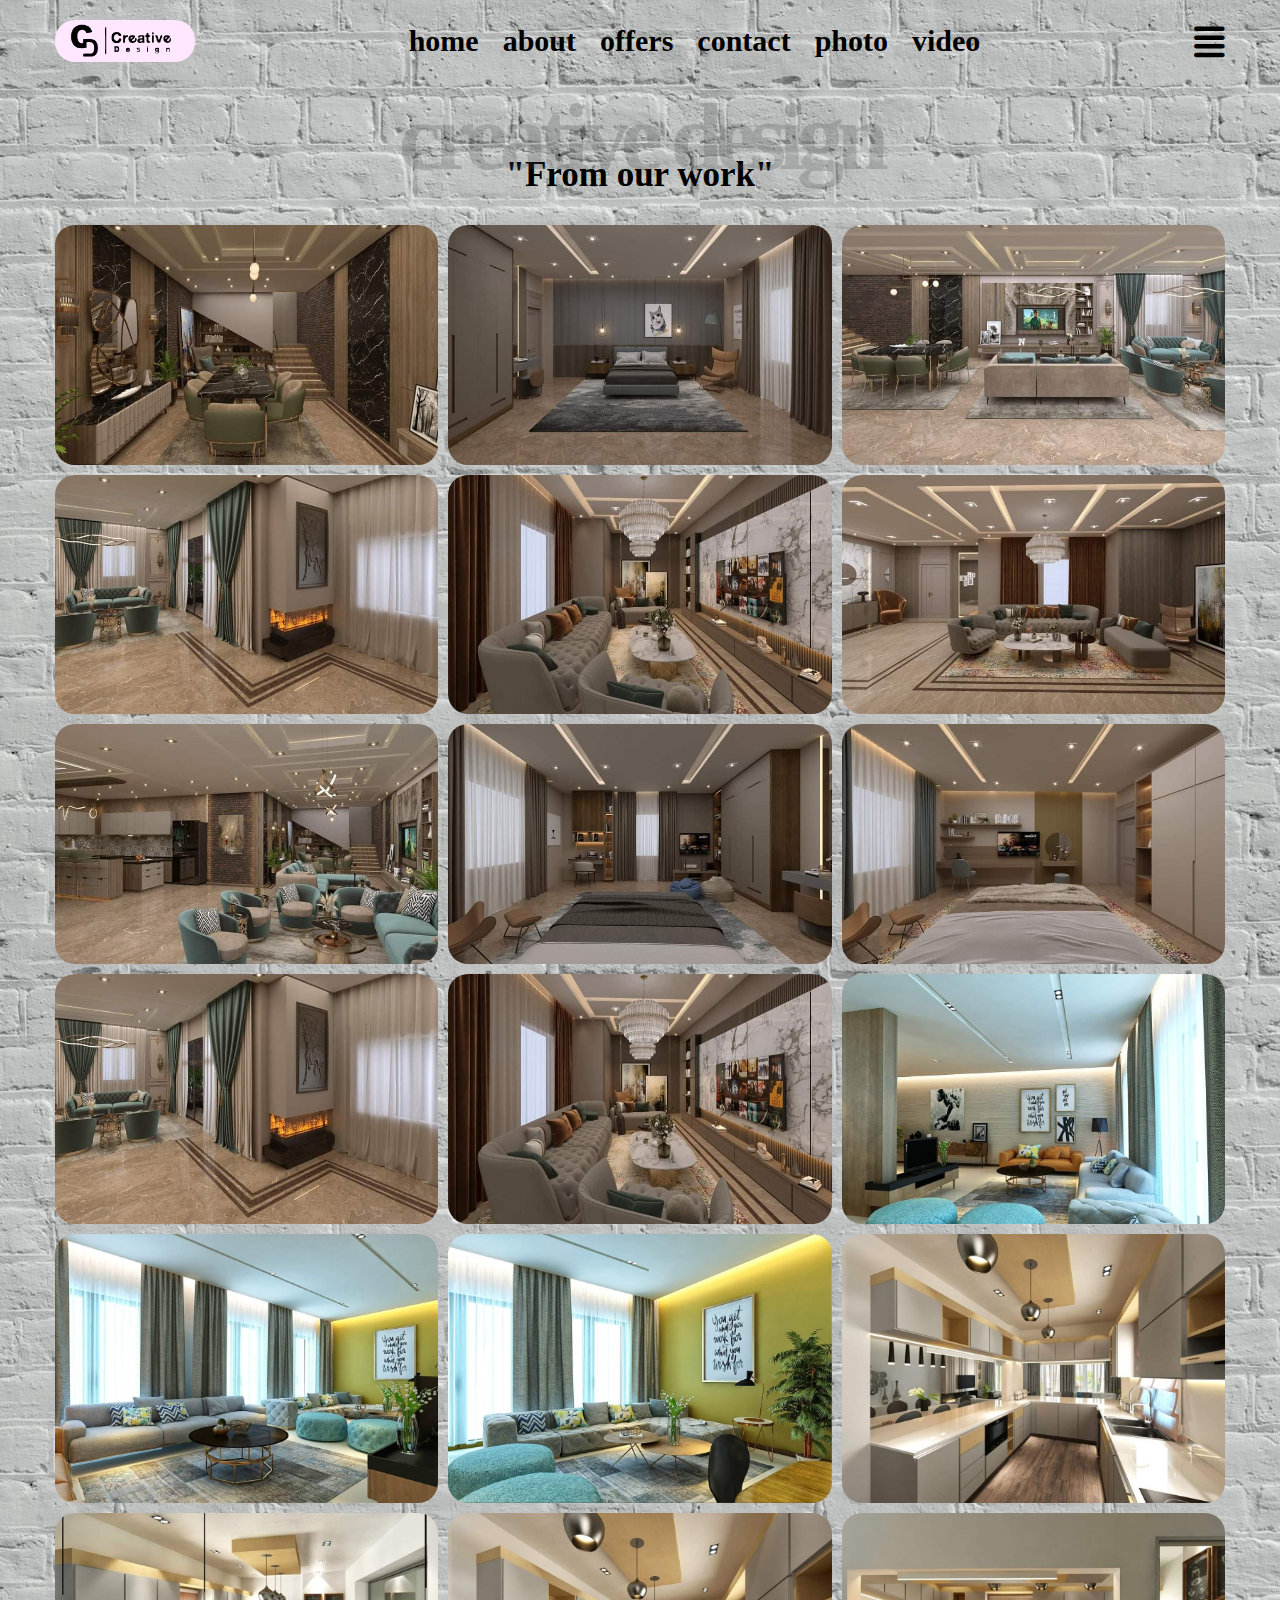
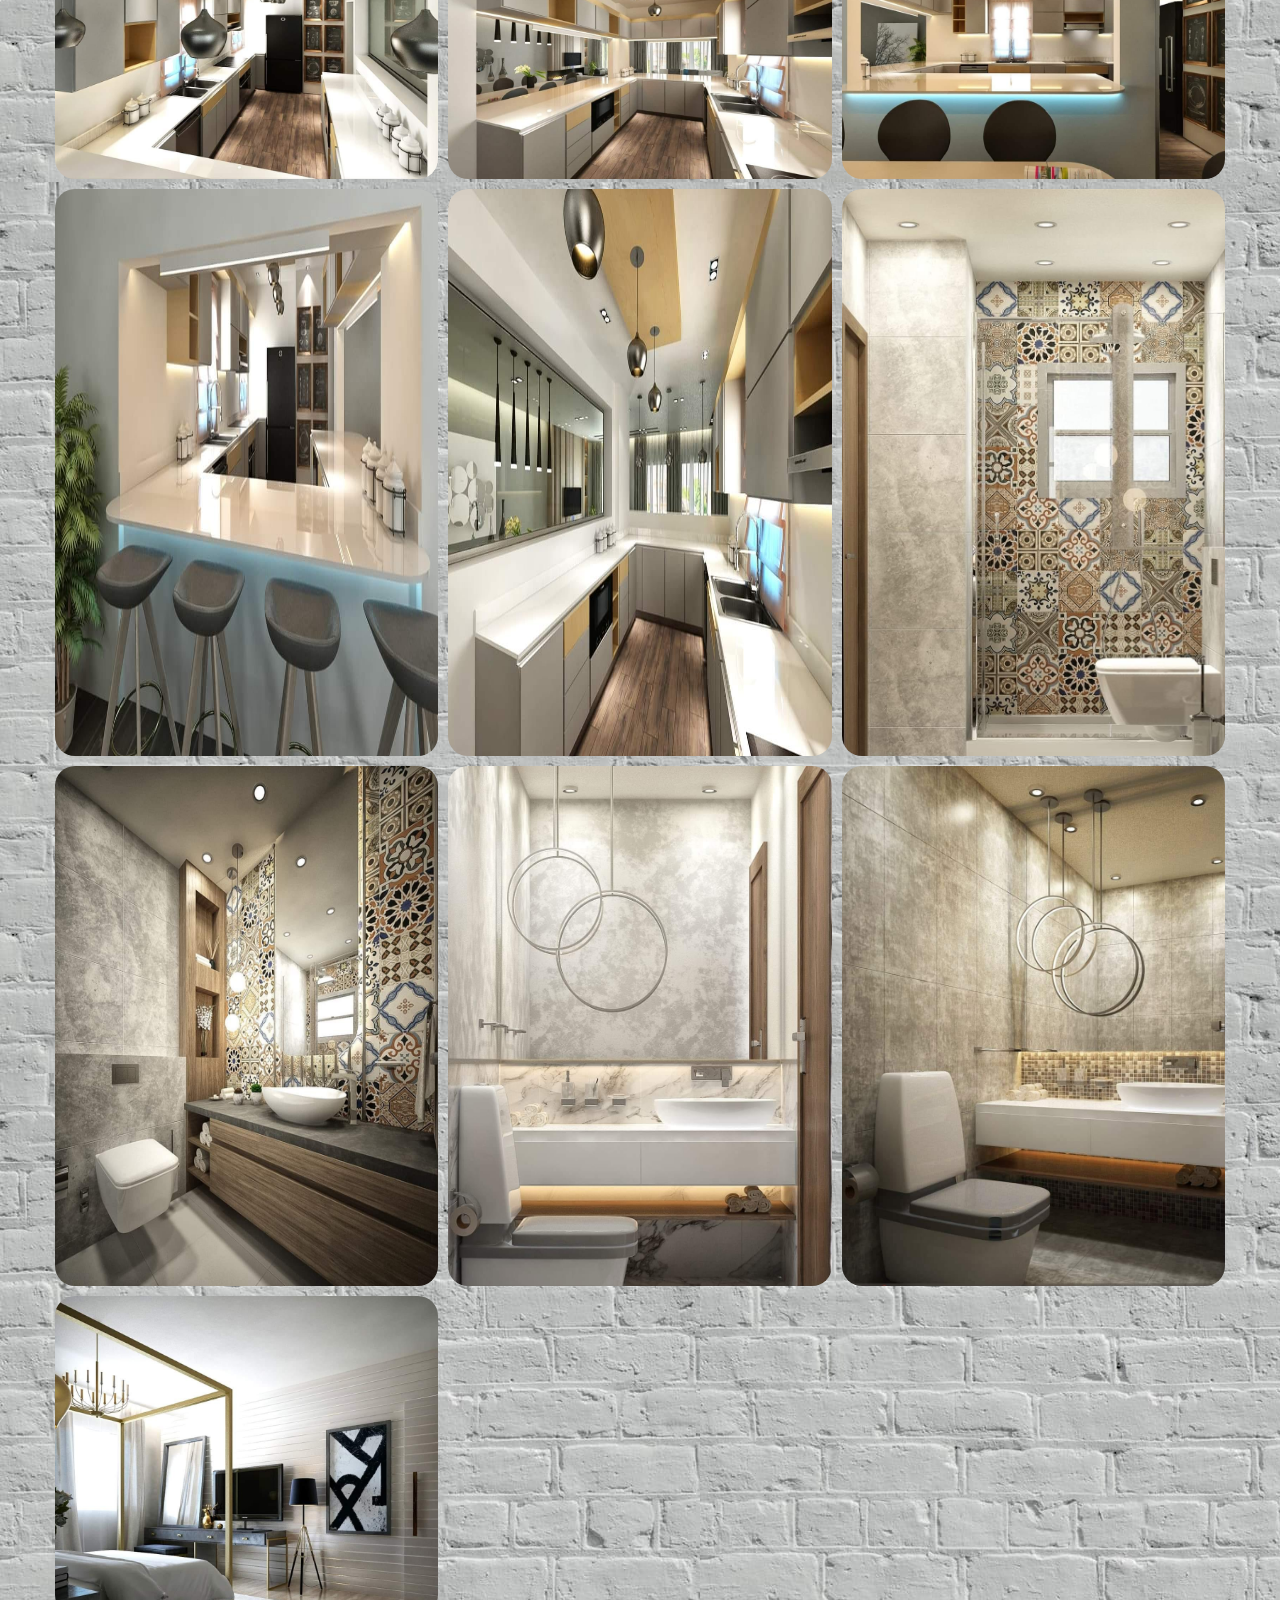
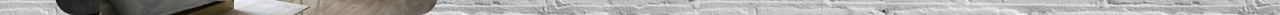
<file: photo/index.html>
<!DOCTYPE html>
<html lang="en">
<head>
    <meta charset="UTF-8">
    <meta http-equiv="X-UA-Compatible" content="IE=edge">
    <meta name="viewport" content="width=device-width, initial-scale=1.0">
    <link rel="stylesheet" href="css/all.min.css">
    <link rel="stylesheet" href="css/css.css">
    <link rel="preconnect" href="https://fonts.googleapis.com">
<link rel="preconnect" href="https://fonts.gstatic.com" crossorigin>
<link href="https://fonts.googleapis.com/css2?family=Henny+Penny&family=Varela+Round&display=swap" rel="stylesheet">
    <title>photo</title>
</head>
<body>
    <header>
        <div class="flex container">
                <img class="logo" src="photo/logo.jpg" alt="logo">
            <ul class="ulll">
                    <li><a class="link-items" href="../index.html">home</a></li>
                    <li><a class="link-items" href="../index.html">about</a></li>
                    <li><a class="link-items" href="../offer/offers.html">offers</a></li>
                    <li><a class="link-items" href="../index.html">contact</a></li>
                    <li><a class="link-items" href="#photo">photo</a></li>
                    <li><a class="link-items" href="">video</a></li>
                </ul>
            <div class="links">
                <i class="fa-solid fa-align-justify icon"></i>
                <ul>
                    <li><a class="link-item" href="../index.html">home</a></li>
                    <li><a class="link-item" href="../index.html">about</a></li>
                    <li><a class="link-item" href="../offer/offers.html">offers</a></li>
                    <li><a class="link-item" href="../index.html">contact</a></li>
                    <li><a class="link-item" href="#photo">photo</a></li>
                    <li><a class="link-item" href="">video</a></li>
                </ul>
            </div>
        </div>
    </header>
    <div id="photo" class="titel container">
        <h2>
            creative design
        </h2>
        <p>"From our work"</p>
    </div>
    <div class="container">
        <div class="photo">
            <img src="photo/1.jpg" alt="photo">
            <img src="photo/2.jpg" alt="">
            <img src="photo/3.jpg" alt="">
            <img src="photo/4.jpg" alt="">
            <img src="photo/5.jpg" alt="">
            <img src="photo/6.jpg" alt="">
            <img src="photo/7.jpg" alt="">
            <img src="photo/8.jpg" alt="">
            <img src="photo/9.jpg" alt="">
            <img src="photo/10.jpg" alt="">
            <img src="photo/12.jpg" alt="">
            <img src="photo/11.jpg" alt="">
            <img src="photo/13.jpg" alt="">
            <img src="photo/14.jpg" alt="">
            <img src="photo/17.jpg" alt="">
            <img src="photo/16.jpg" alt="">
            <img src="photo/17.jpg" alt="">
            <img src="photo/18.jpg" alt="">
            <img src="photo/19.jpg" alt="">
            <img src="photo/20.jpg" alt="">
            <img src="photo/21.jpg" alt="">
            <img src="photo/22.jpg" alt="">
            <img src="photo/23.jpg" alt="">
            <img src="photo/24.jpg" alt="">
            <img src="photo/25.jpg" alt="">
        </div>
        
    </div>
</body>
</html>
</file>
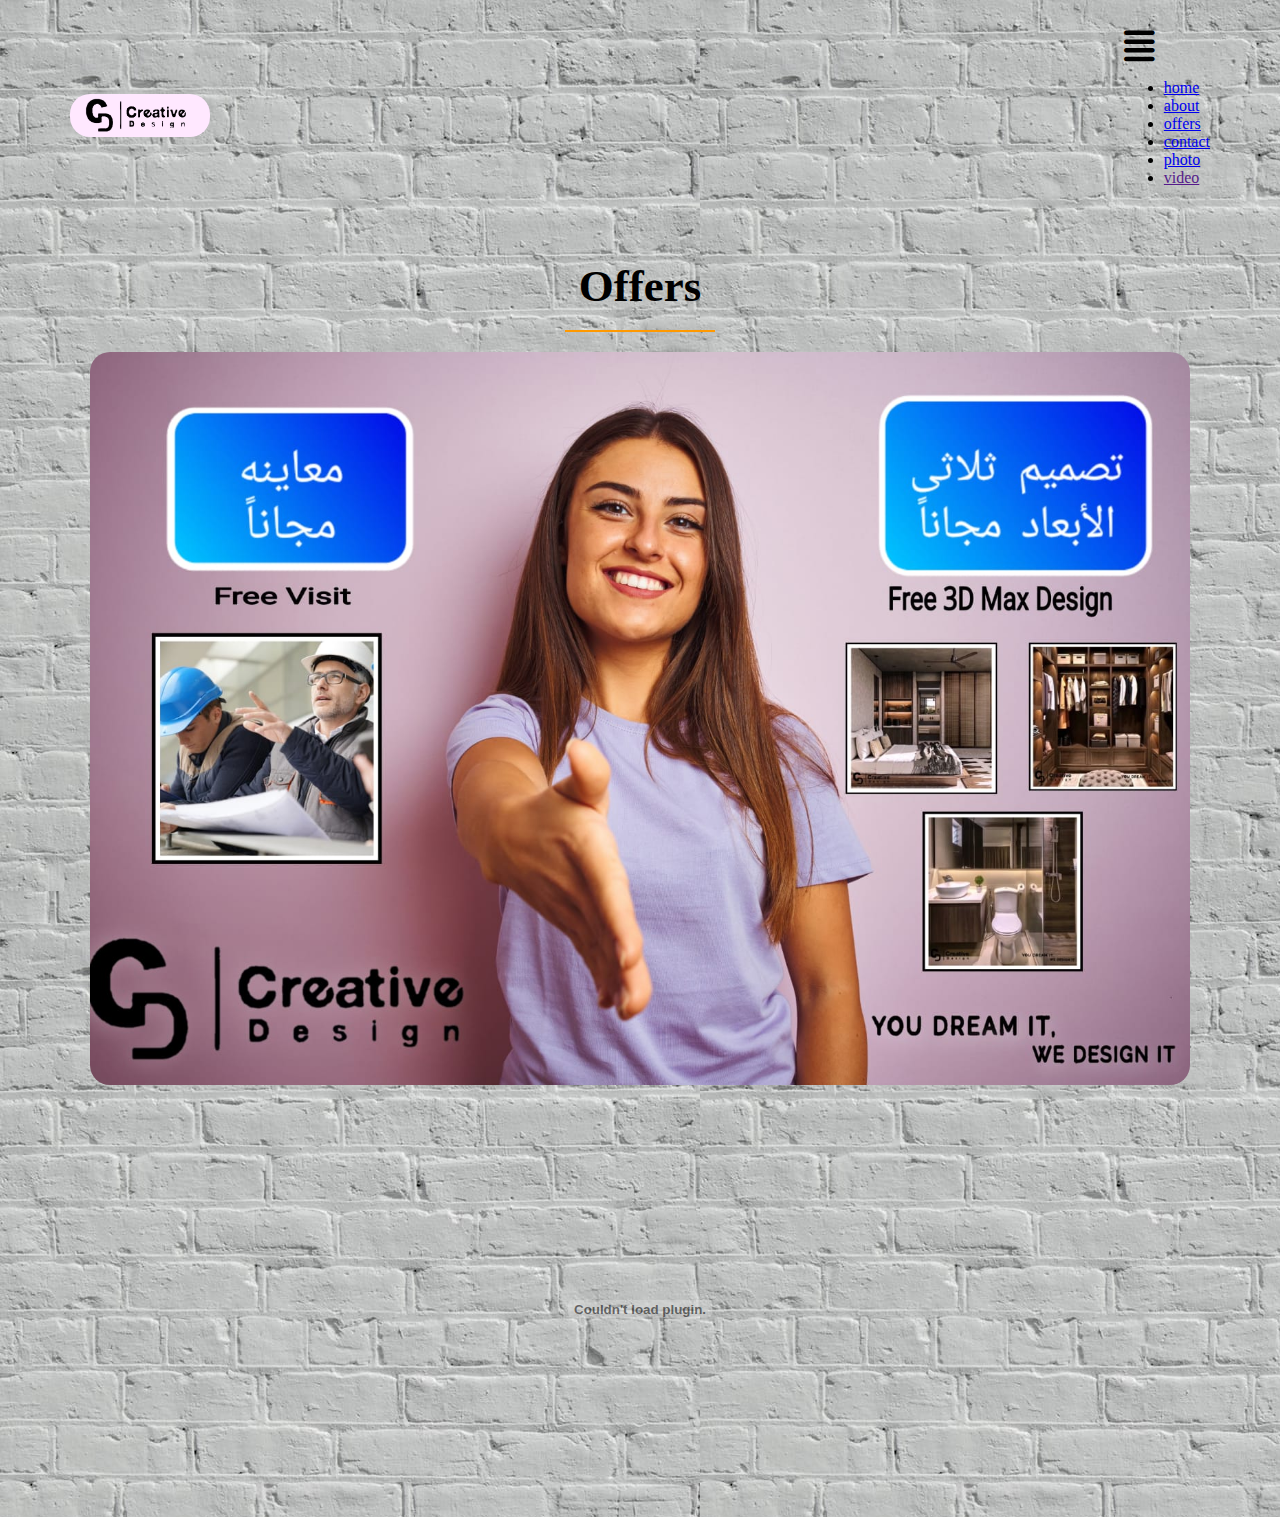
<file: offer/offers.html>
<!DOCTYPE html>
<html lang="en">
<head>
    <meta charset="UTF-8">
    <meta http-equiv="X-UA-Compatible" content="IE=edge">
    <meta name="viewport" content="width=device-width, initial-scale=1.0">
    <link rel="stylesheet" href="css/all.min.css">
    <link rel="stylesheet" href="css/css.css">
    <title>Document</title>
</head>
<body>
    <header>
        <div class="flex container">
                <img class="logo" src="../photo/logo.jpg" alt="logo">
            <div class="links">
                <i class="fa-solid fa-align-justify icon"></i>
                <ul>
                    <li><a class="link-item" href="../index.html">home</a></li>
                    <li><a class="link-item" href="../index.html">about</a></li>
                    <li><a class="link-item" href="#offers">offers</a></li>
                    <li><a class="link-item" href="../index.html">contact</a></li>
                    <li><a class="link-item" href="../photo/index.html">photo</a></li>
                    <li><a class="link-item" href="">video</a></li>
                </ul>
            </div>
        </div>
    </header>
    <!-- offers -->
<div id="offers" class="container off-hed">
    <div class="off-titel">
    <h2>Offers</h2>
    <span class="line"></span>
    </div>
    <div class="box">
        <div class="offers-pho">
            <img src="WhatsApp Image 2022-02-26 at 2.48.37 PM.jpeg">
        </div>
        <div class="off-ofer">
            <embed src="offers/offers.pdf" type= "application/pdf">
        </div>
    </div>
</div>
</body>
</html>
</file>
<file: photo/css/css.css>
* {
  margin: 0;
  padding: 0;
  box-sizing: border-box;
  scroll-behavior: smooth;
}

body {
  background-image: url(../33.jpg);
}

.container {
  width: 80%;
  margin-left: auto;
  margin-right: auto;
}

/* small screen */
@media (min-width: 768px) {
  .container {
    width: 750px;
  }
}

/* medium */
@media (min-width: 992px) {
  .container {
    width: 970px;
  }
}
/* larg */
@media (min-width: 1200px) {
  .container {
    width: 1170px;
  }
}

/*header*/

header {
  padding: 20px;
}

header .container {
  display: flex;
  justify-content: space-between;
  align-items: center;
}

.ulll {
  display: inline-block;
}

@media (max-width: 992px) {
  .ulll {
    display: none;
  }
}

.ulll li {
  display: inline-block;
  margin: 0 10px;
  font-size: 30px;
  list-style: none;
}

.ulll li a {
  text-decoration: none;
  color: black;
  font-weight: 800;
}

header .logo {
  width: 140px;
  border-radius: 20px;
}

header .links {
  position: relative;
}

header .links:hover .icon {
  color: #ff9900;
}

header .container .icon {
  font-size: 35px;
  transition: 0.4s;
  cursor: pointer;
}

header .links ul {
  list-style: none;
  margin: 0;
  padding: 0;
  background: rgb(199, 199, 199);
  position: absolute;
  right: 0;
  min-width: 200px;
  top: calc(100% + 15px);
  display: none;
  z-index: 1;
}

header .links ul::after {
  content: "";
  border-width: 10px;
  border-style: solid;
  border-color: transparent transparent rgb(199, 199, 199) transparent;
  position: absolute;
  right: 5px;
  top: -20px;
}

header .links:hover ul {
  display: block;
}

header .links ul li a {
  display: block;
  padding: 15px;
  color: rgb(0, 0, 0);
  text-decoration: none;
  transition: 0.4s;
  text-transform: capitalize;
}

header .links ul li a:hover {
  padding-left: 30px;
  color: #cf7e04;
  font-weight: bold;
  text-transform: uppercase;
}

header .links ul li:not(:last-child) a {
  border-bottom: 1px solid rgb(180, 180, 180);
}

/*end*/

.titel h2 {
  text-align: center;
  font-size: 95px;
  color: #4b4b4bcc;
  opacity: 0.3;
  letter-spacing: -8px;
  margin: 0;
}
@media (max-width: 767px) {
  .titel h2 {
    font-size: 60px;
  }
}

@media (max-width: 400px) {
  .titel h2 {
    font-size: 50px;
  }
}

.titel p {
  text-align: center;
  font-size: 35px;
  font-weight: 800;
  margin-top: -37px;
}

.photo {
  margin-top: 30px;
  width: 100%;
  display: grid;
  grid-template-columns: repeat(auto-fill, minmax(300px, 1fr));
  gap: 10px 10px;
}

.photo img {
  margin: auto;
  width: 100%;
  border-radius: 20px;
  height: 100%;
  transition: 0.4s;
}

.photo img:hover {
  box-shadow: 10px 10px 10px black;
}
</file>
<file: offer/css/css.css>
* {
  box-sizing: border-box;
}

body {
  background-image: url(../33.jpg);
}

.container {
  padding-left: 15px;
  padding-right: 15px;
  margin-left: auto;
  margin-right: auto;
}

/* small screen */
@media (min-width: 768px) {
  .container {
    width: 750px;
  }
}
/* medium */
@media (min-width: 992px) {
  .container {
    width: 970px;
  }
}
/* larg */
@media (min-width: 1200px) {
  .container {
    width: 1170px;
  }
}

/*header*/

header {
  padding: 20px;
}

header .container {
  display: flex;
  justify-content: space-between;
  align-items: center;
}

.ulll {
  display: inline-block;
}

@media (max-width: 992px) {
  .ulll {
    display: none;
  }
}

.ulll li {
  display: inline-block;
  margin: 0 10px;
  font-size: 30px;
  list-style: none;
}

.ulll li a {
  text-decoration: none;
  color: black;
  font-weight: 800;
}

header .logo {
  width: 140px;
  border-radius: 20px;
}

header .links {
  position: relative;
}

header .links:hover .icon {
  color: #ff9900;
}

header .container .icon {
  font-size: 35px;
  transition: 0.4s;
  cursor: pointer;
}

header .links .ull {
  list-style: none;
  margin: 0;
  padding: 0;
  background: rgb(199, 199, 199);
  position: absolute;
  right: 0;
  min-width: 200px;
  top: calc(100% + 15px);
  display: none;
}

header .links .ull::after {
  content: "";
  border-width: 10px;
  border-style: solid;
  border-color: transparent transparent rgb(199, 199, 199) transparent;
  position: absolute;
  right: 5px;
  top: -20px;
}

header .links:hover .ull {
  display: block;
}

header .links .ull li a {
  display: block;
  padding: 15px;
  color: rgb(0, 0, 0);
  text-decoration: none;
  transition: 0.4s;
  text-transform: capitalize;
}

header .links .ull li a:hover {
  padding-left: 30px;
  color: #cf7e04;
  font-weight: bold;
  text-transform: uppercase;
}

header .links .ull li:not(:last-child) a {
  border-bottom: 1px solid rgb(180, 180, 180);
}

/*hed*/

.off-titel h2 {
  text-align: center;
  font-weight: bold;
  font-size: 45px;
}

.off-titel .line {
  display: block;
  margin: auto;
  height: 2px;
  width: 150px;
  background: #ff9900;
  transition: 0.5s;
  margin-top: -20px;
}

.off-titel:hover .line {
  width: 300px;
}

.box .offers-pho {
  padding: 20px;
}

.box .offers-pho:hover img {
  box-shadow: 10px 10px 10px black;
}

.box .offers-pho img {
  width: 100%;
  border-radius: 20px;
  transition: 0.5s;
}

.box .off-ofer {
  width: 100%;
  padding: 20px;
  height: 400px;
}

.box .off-ofer embed {
  display: block;
  margin: auto;
  width: 80%;
  height: 100%;
  border-radius: 20px;
}
</file>
